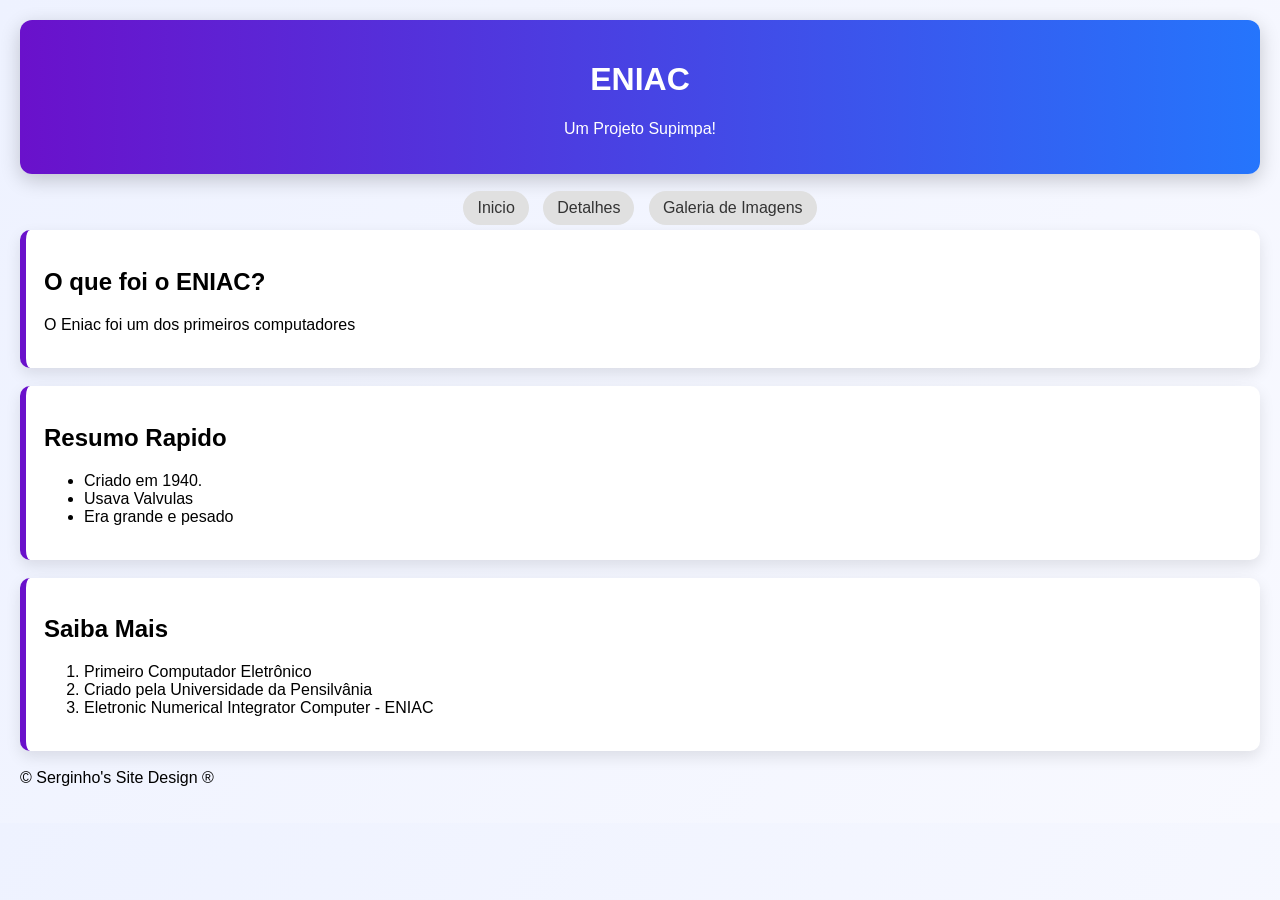
<file: index.html>
<!DOCTYPE html>
<html lang="pt-BR">

<head>
    <meta charset="UTF-8">
    <meta name="viewport" content="width=device-width, initial-scale=1.0">
    <title>Eniac - Pagina Inicial</title>
    <link rel="stylesheet" href="style.css">
</head>

<body>
    <header>
        <h1>ENIAC</h1>
        <p>Um Projeto Supimpa!</p>
    </header>
    <nav>
        <a href="index.html">Inicio</a>
        <a href="detalhes.html">Detalhes</a>
        <a href="galeria.html">Galeria de Imagens</a>
    </nav>
    <main>
        <section class="bloco">
            <h2>O que foi o ENIAC?</h2>
            <p>O Eniac foi um dos primeiros computadores</p>
        </section>
        <section class="bloco">
            <h2>Resumo Rapido</h2>
            <ul><!--Unordered List - Lista sem ordenamento-->
                <li>Criado em 1940.</li><!--List Item - Item de lista-->
                <li>Usava Valvulas</li>
                <li>Era grande e pesado</li>
            </ul>
        </section>
        <section class="bloco">
            <h2>Saiba Mais</h2>
            <ol><!--Ordered List - Lista Ordenada -->
                <li>Primeiro Computador Eletrônico</li>
                <li>Criado pela Universidade da Pensilvânia</li>
                <li>Eletronic Numerical Integrator Computer - ENIAC</li>
            </ol>
        </section>
    </main>
    <footer>
        <p>&copy; Serginho's Site Design &reg;</p>
    </footer>
</body>

</html>
</file>
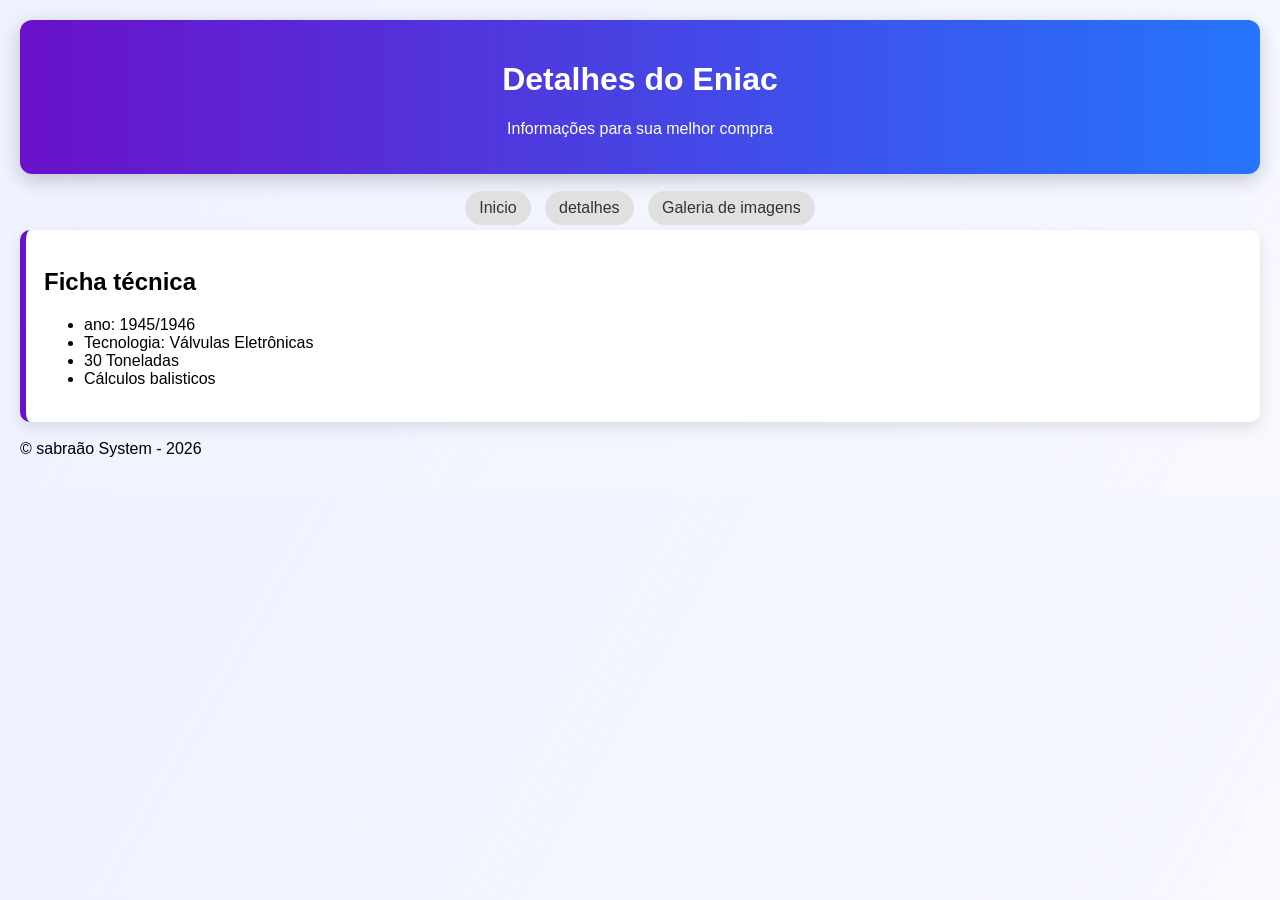
<file: detalhes.html>
<!DOCTYPE html>
<html lang="pt-BR">

<head>
    <meta charset="UTF-8">
    <meta name="viewport" content="width=device-width, initial-scale=1.0">
    <title>Eniac - Detalhes</title>
    <link rel="stylesheet" href="style.css">
</head>

<body>
    <header>
        <h1>Detalhes do Eniac</h1>
        <p>Informações para sua melhor compra</p>
    </header>

    <nav>
        <a href="index.html">Inicio</a>
        <a href="detalhes.html">detalhes</a>
        <a href="galeria.html">Galeria de imagens</a>
    </nav>
    <main>
        <section class="bloco">
            <h2>Ficha técnica</h2>
            <ul>
                <li>ano: 1945/1946</li>
                <li>Tecnologia: Válvulas Eletrônicas</li>
                <li> 30 Toneladas</li>
                <li> Cálculos balisticos</li>
            </ul>
        </section>
    </main>
    <footer>
        <p>&copy; sabraão System - 2026</p>
    </footer>
</body>

</html>
</file>
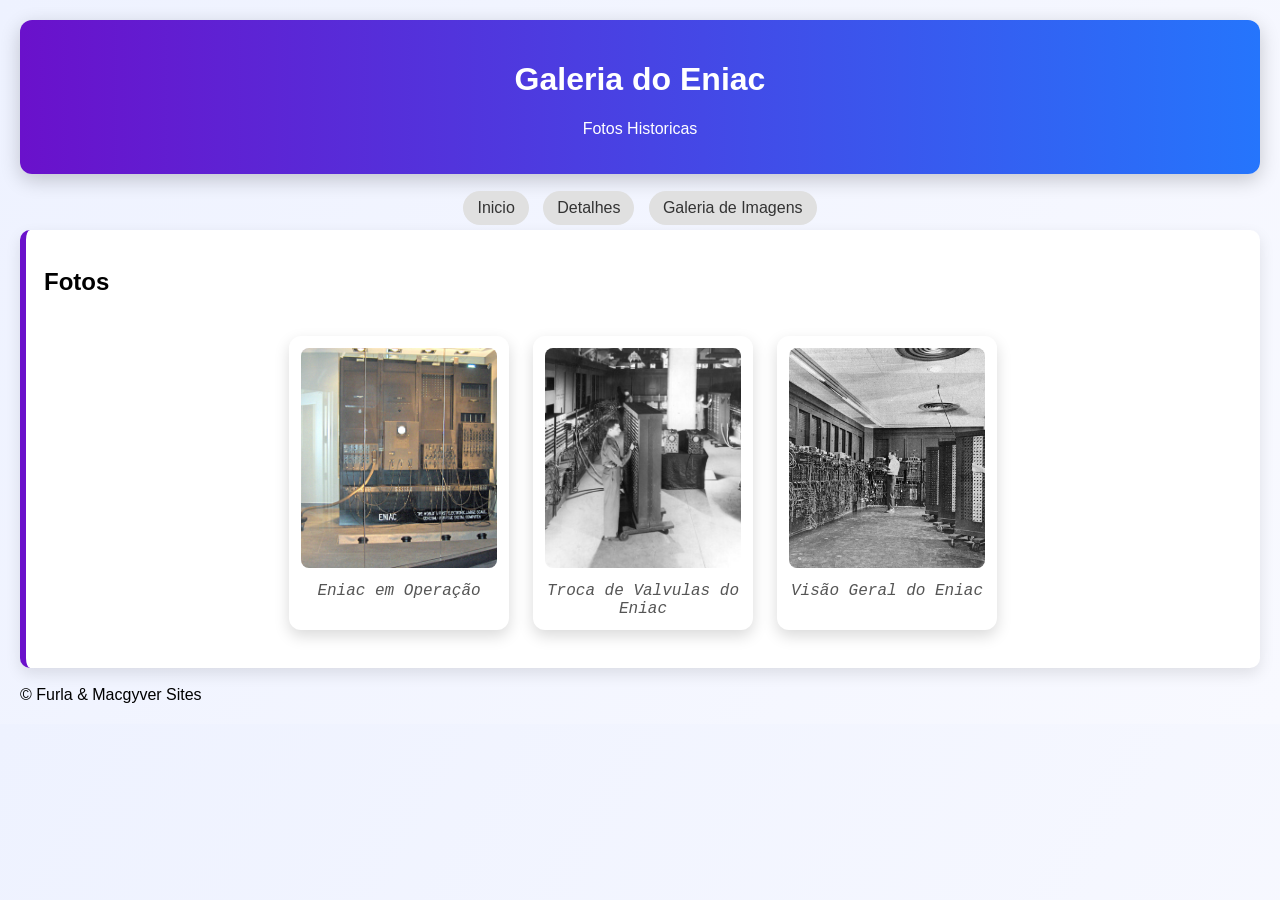
<file: galeria.html>
<!DOCTYPE html>
<html lang="pt-BR">

<head>
    <meta charset="UTF-8">
    <meta name="viewport" content="width=device-width, initial-scale=1.0">
    <title>Eniac - Galeria</title>
    <link rel="stylesheet" href="style.css">
</head>

<body>
    <header>
        <h1>Galeria do Eniac</h1>
        <p>Fotos Historicas</p>
    </header>

    <nav>
        <a href="index.html">Inicio</a>
        <a href="detalhes.html">Detalhes</a>
        <a href="galeria.html">Galeria de Imagens</a>
    </nav>

    <main>
        <section class="bloco">
            <h2>Fotos</h2>
            <div id="galeria"><!--diferente do class o id só se pode ter 1 por pagina-->
                <div class="foto">
                    <img src="ENIAC_1.jpg" alt="Eniac em Operação">
                    <div class="legenda">Eniac em Operação</div>
                </div>

                <div class="foto">
                    <img src="eniac2.jpg" alt="Manutenção do Eniac">
                    <div class="legenda">Troca de Valvulas do Eniac</div>
                </div>

                <div class="foto">
                    <img src="eniac3.jpg" alt="Eniac em Operação">
                    <div class="legenda">Visão Geral do Eniac</div>
                </div>
            </div>
        </section>
    </main>
    <footer>
        &copy; Furla & Macgyver Sites
    </footer>
</body>

</html>
</file>
<file: style.css>
* {
    box-sizing: border-box;
}

body {
    margin: 0;
    font-family: Arial, Helvetica, sans-serif;
    background: linear-gradient(120deg, #eef2ff, #f8f9ff);
    padding: 20px;
}

header {
    background: linear-gradient(90deg, #6a11cb, #2575fc);
    color: white;
    text-align: center;
    padding: 20px;
    border-radius: 12px;
    box-shadow: 0 6px 20px rgba(0, 0, 0, 0.2);
}

nav {
    margin-top: 12px;
    text-align: center;
}

nav a {
    color: #333;
    text-decoration: none;
    padding: 8px 14px;
    margin: 5px;
    border-radius: 20px;
    background: #e0e0e0;
    display: inline-block;
    transition: all 0.3s ease;
}

nav a:hover {
    background: linear-gradient(90deg, #ff6b6b, #ff9f43);
    color: white;
    transform: translateY(-2px);
}

.bloco {
    background: #ffffff;
    color: black;
    border-radius: 10px;
    padding: 18px;
    margin-bottom: 18px;
    border-left: 6px solid #6a11cb;
    box-shadow: 0 6px 15px rgba(0, 0, 0, 0.1);
}

#galeria {
    display: flex;
    flex-wrap: wrap;
    gap: 24px;
    justify-content: center;
    padding: 20px;
}

.foto {
    background: #ffffff;
    padding: 12px;
    border-radius: 12px;
    width: 220px;
    text-align: center;
    box-shadow: 0 6px 15px rgba(0, 0, 0, 0.15);
    transition: all 0.35s ease;
    position: relative;
    overflow: hidden;
}

.foto img {
    width: 100%;
    height: 220px;
    object-fit: cover;
    border-radius: 8px;
    transition: transform 0.4s ease;
}

.foto:hover {
    transform: translateY(-8px) scale(1.05);
    box-shadow: 0 12px 25px rgba(0, 0, 0, 0.3);
}

.foto:hover img {
    transform: scale(1.1);
}

.foto::after {
    content: "";
    position: absolute;
    bottom: 0;
    left: 0;
    width: 0%;
    height: 4px;
    background: linear-gradient(90deg, #6a11cb, #ff6b6b);
    transition: 0.4s;
}

.foto:hover::after {
    width: 100%;
}

.legenda {
    margin-top: 10px;
    font-family: 'Courier New', Courier, monospace;
    font-size: 16px;
    font-style: italic;
    color: #555;
}
</file>
